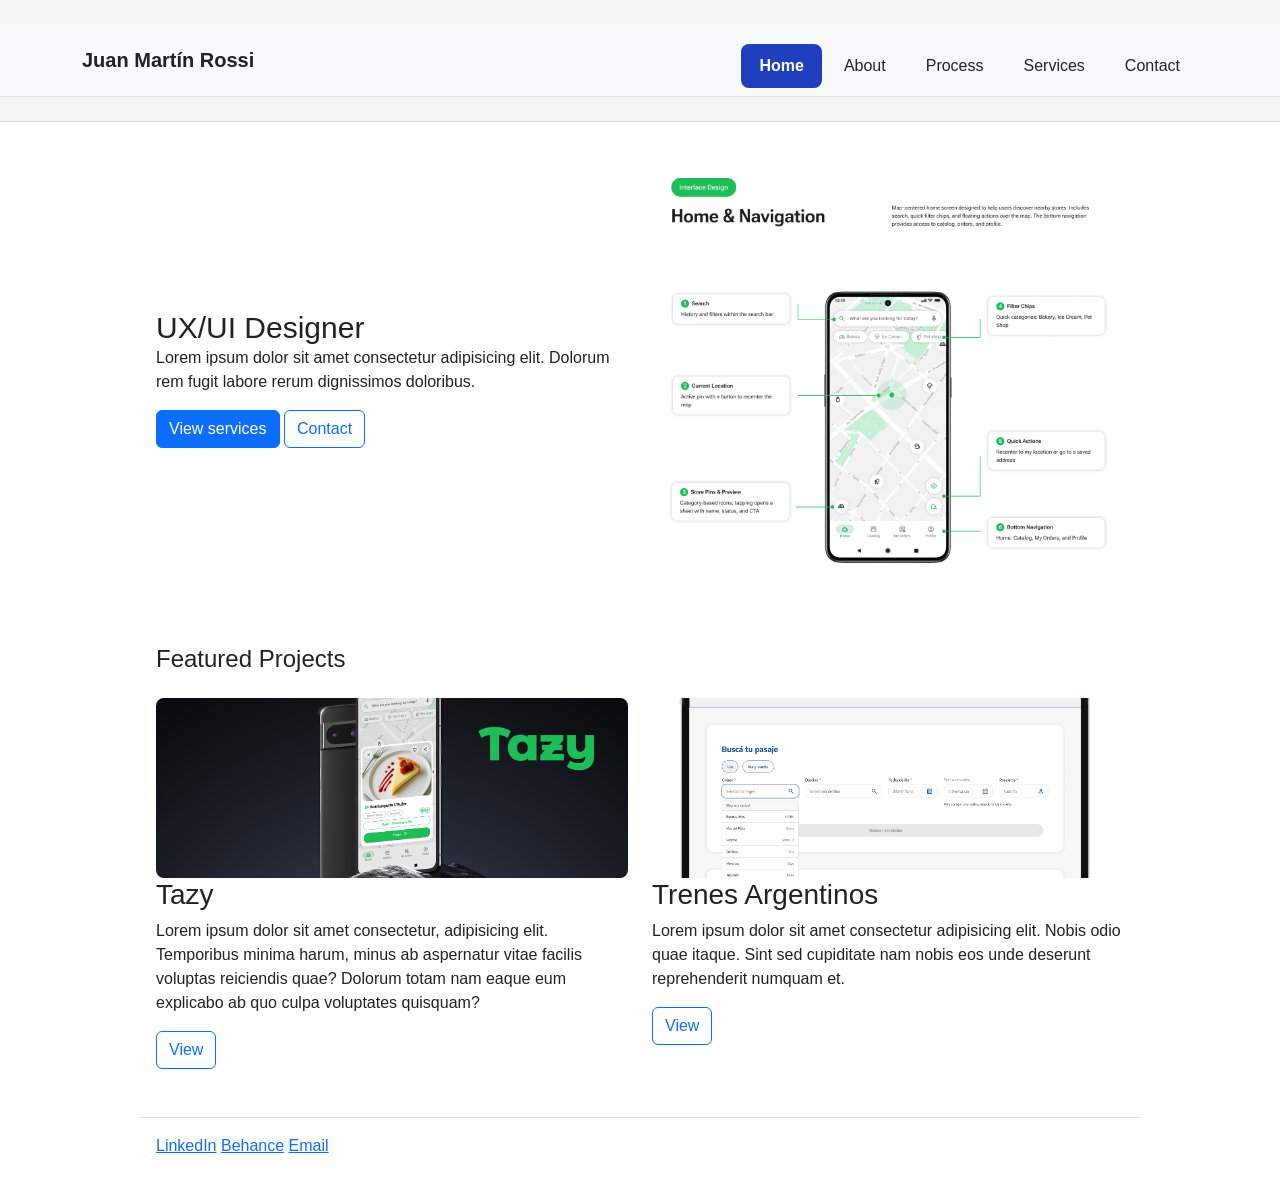
<file: index.html>
<!DOCTYPE html>
<html lang="en">
<head>
    <meta charset="UTF-8">
    <meta name="viewport" content="width=device-width, initial-scale=1.0">
    <link href="https://cdn.jsdelivr.net/npm/bootstrap@5.3.8/dist/css/bootstrap.min.css" rel="stylesheet" integrity="sha384-sRIl4kxILFvY47J16cr9ZwB07vP4J8+LH7qKQnuqkuIAvNWLzeN8tE5YBujZqJLB" crossorigin="anonymous">
    <link rel="stylesheet" href="css/style.css">
    <title>Juan Martín Rossi | UX/UI Designer</title>
</head>
<body>
    <!-- Header + main navigation -->
  <header>
  <nav class="navbar navbar-expand-md bg-light border-bottom">
    <div class="container">
      <a class="navbar-brand fw-semibold" href="index.html">Juan Martín Rossi</a>

      <button class="navbar-toggler" type="button" data-bs-toggle="collapse" data-bs-target="#mainNav"
        aria-controls="mainNav" aria-expanded="false" aria-label="Toggle navigation">
        <span class="navbar-toggler-icon"></span>
      </button>

      <div class="collapse navbar-collapse" id="mainNav">
        <ul class="navbar-nav ms-auto gap-1">
          <li class="nav-item"><a class="nav-link active" aria-current="page" href="index.html">Home</a></li>
          <li class="nav-item"><a class="nav-link" href="pages/about.html">About</a></li>
          <li class="nav-item"><a class="nav-link" href="pages/process.html">Process</a></li>
          <li class="nav-item"><a class="nav-link" href="pages/services.html">Services</a></li>
          <li class="nav-item"><a class="nav-link" href="pages/contact.html">Contact</a></li>
        </ul>
      </div>
    </div>
  </nav>
</header>


    <!-- hero section -->
    <main>
        <!-- HERO -->
        <section class="hero">
            <div class="hero-content">
 <h1>UX/UI Designer</h1>
            <p>Lorem ipsum dolor sit amet consectetur adipisicing elit. Dolorum rem fugit labore rerum dignissimos doloribus.            
            </p>
        <div class="hero-actions">
  <a class="btn btn-primary" href="pages/services.html">View services</a>
  <a class="btn btn-outline-primary" href="pages/contact.html">Contact</a>
</div>
            </div>
           
            <div class="hero-media">
                <img src="img/hero-placerholder.png" alt="Proyecto Tazy App">
            </div>
        </section>

        <!-- Project (2 Cards) -->
      <section class="projects">
    <h2>Featured Projects</h2>

    <div class="projects-grid">
        <div class="project-card">
            <img src="img/project-tazy.png" alt="Tazy project preview">
            <h3>Tazy</h3>
            <p>Lorem ipsum dolor sit amet consectetur, adipisicing elit. Temporibus minima harum, minus ab aspernatur vitae facilis voluptas reiciendis quae? Dolorum totam nam eaque eum explicabo ab quo culpa voluptates quisquam?</p>
            <a class="btn btn-outline-primary" href="#">View</a>
        </div>

        <div class="project-card">
            <img src="img/project-trenes.png" alt="Trenes Argentinos project preview">
            <h3>Trenes Argentinos</h3>
            <p>Lorem ipsum dolor sit amet consectetur adipisicing elit. Nobis odio quae itaque. Sint sed cupiditate nam nobis eos unde deserunt reprehenderit numquam et.</p>
            <a class="btn btn-outline-primary" href="#">View</a>
        </div>
    </div>
</section>
    </main>

    <!-- footer: external links -->
    <footer>
        <p>
        <a href="https://www.linkedin.com/in/jmartinrossi/" target="_blank">LinkedIn</a>
        <a href="https://www.behance.net/juanmartinrossi" target="_blank">Behance</a>
        <a href="mailto:juanmartinrossi.design@gmail.com">Email</a>
        </p>
    </footer>
    <script src="https://cdn.jsdelivr.net/npm/bootstrap@5.3.8/dist/js/bootstrap.bundle.min.js" integrity="sha384-FKyoEForCGlyvwx9Hj09JcYn3nv7wiPVlz7YYwJrWVcXK/BmnVDxM+D2scQbITxI" crossorigin="anonymous"></script>
</body>
</html>
</file>
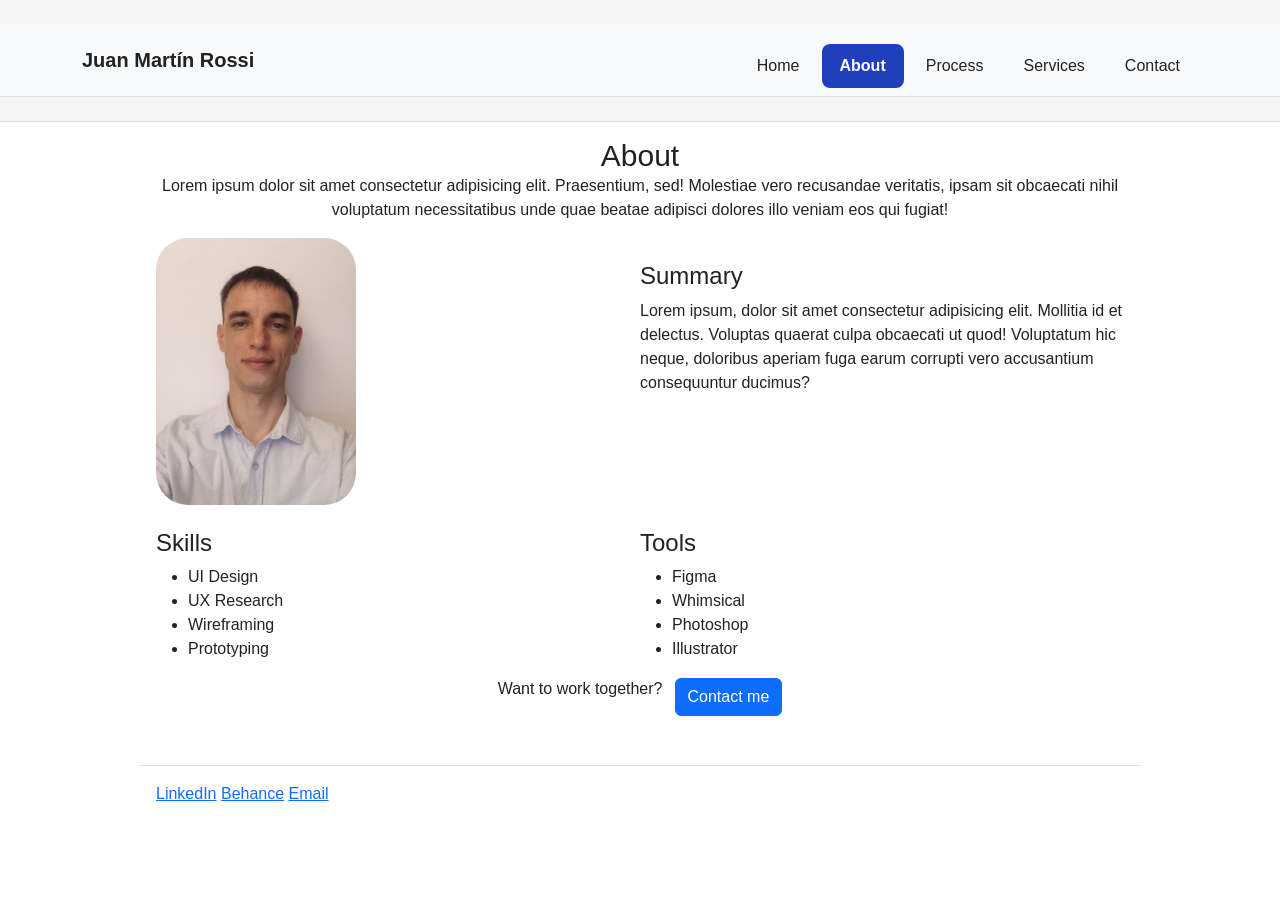
<file: pages/about.html>
<!DOCTYPE html>
<html lang="en">
<head>
    <meta charset="UTF-8">
    <meta name="viewport" content="width=device-width, initial-scale=1.0">
    <link href="https://cdn.jsdelivr.net/npm/bootstrap@5.3.8/dist/css/bootstrap.min.css" rel="stylesheet" integrity="sha384-sRIl4kxILFvY47J16cr9ZwB07vP4J8+LH7qKQnuqkuIAvNWLzeN8tE5YBujZqJLB" crossorigin="anonymous">
    <link rel="stylesheet" href="../css/style.css">
    <title>About | Juan Martín Rossi</title>
</head>
<body>
    <!-- header + main navigation -->
    <header>
  <nav class="navbar navbar-expand-md bg-light border-bottom">
    <div class="container">
      <!-- OJO: desde /pages para ir al home es ../index.html -->
      <a class="navbar-brand fw-semibold" href="../index.html">Juan Martín Rossi</a>

      <button
        class="navbar-toggler"
        type="button"
        data-bs-toggle="collapse"
        data-bs-target="#mainNav"
        aria-controls="mainNav"
        aria-expanded="false"
        aria-label="Toggle navigation"
      >
        <span class="navbar-toggler-icon"></span>
      </button>

      <div class="collapse navbar-collapse" id="mainNav">
        <ul class="navbar-nav ms-auto gap-1">
          <li class="nav-item">
            <a class="nav-link" href="../index.html">Home</a>
          </li>

          <li class="nav-item">
            <a class="nav-link active" aria-current="page" href="about.html">About</a>
          </li>

          <li class="nav-item">
            <a class="nav-link" href="process.html">Process</a>
          </li>

          <li class="nav-item">
            <a class="nav-link" href="services.html">Services</a>
          </li>

          <li class="nav-item">
            <a class="nav-link" href="contact.html">Contact</a>
          </li>
        </ul>
      </div>
    </div>
  </nav>
</header>


    <!-- main content -->

     <main>
        <section class="about">
            <h1>About</h1>
            <p>Lorem ipsum dolor sit amet consectetur adipisicing elit. Praesentium, sed! Molestiae vero recusandae veritatis, ipsam sit obcaecati nihil voluptatum necessitatibus unde quae beatae adipisci dolores illo veniam eos qui fugiat!</p>
        </section>

        <!-- about layout: image + summary -->
<section class="about-intro">
       <!-- Image placeholder -->
          <div>
            <img class="profile-photo" src="../img/profile-placeholder.jpg" alt="Profile photo placeholder">
          </div>

<div>
<h2>Summary</h2>
           <div>
            <p>Lorem ipsum, dolor sit amet consectetur adipisicing elit. Mollitia id et delectus. Voluptas quaerat culpa obcaecati ut quod! Voluptatum hic neque, doloribus aperiam fuga earum corrupti vero accusantium consequuntur ducimus?</p>
           </div>
</div>
      
</section>

           <section class="skills-tools">
            <div class="skills">
            <h2>Skills</h2>
            <ul>
                <li>UI Design</li>
                <li>UX Research</li>
                <li>Wireframing</li>
                <li>Prototyping</li>
            </ul>
            </div>
           
<div class="tools">
    <h2>Tools</h2>
            <ul>
                <li>Figma</li>
                <li>Whimsical</li>
                <li>Photoshop</li>
                <li>Illustrator</li>
            </ul>
</div>
            
           </section>

           <!-- CTA -->

            <section class="want-to-work">
                <p>Want to work together?</p>
                <a class="btn btn-primary" href="contact.html">Contact me</a>
            </section>
     </main>

     <!-- footer -->
      
  <footer>
        <p>
        <a href="https://www.linkedin.com/in/jmartinrossi/" target="_blank">LinkedIn</a>
        <a href="https://www.behance.net/juanmartinrossi" target="_blank">Behance</a>
        <a href="mailto:juanmartinrossi.design@gmail.com">Email</a>
        </p>
    </footer>    
    <script src="https://cdn.jsdelivr.net/npm/bootstrap@5.3.8/dist/js/bootstrap.bundle.min.js" integrity="sha384-FKyoEForCGlyvwx9Hj09JcYn3nv7wiPVlz7YYwJrWVcXK/BmnVDxM+D2scQbITxI" crossorigin="anonymous"></script>
</body>
</html>
</file>
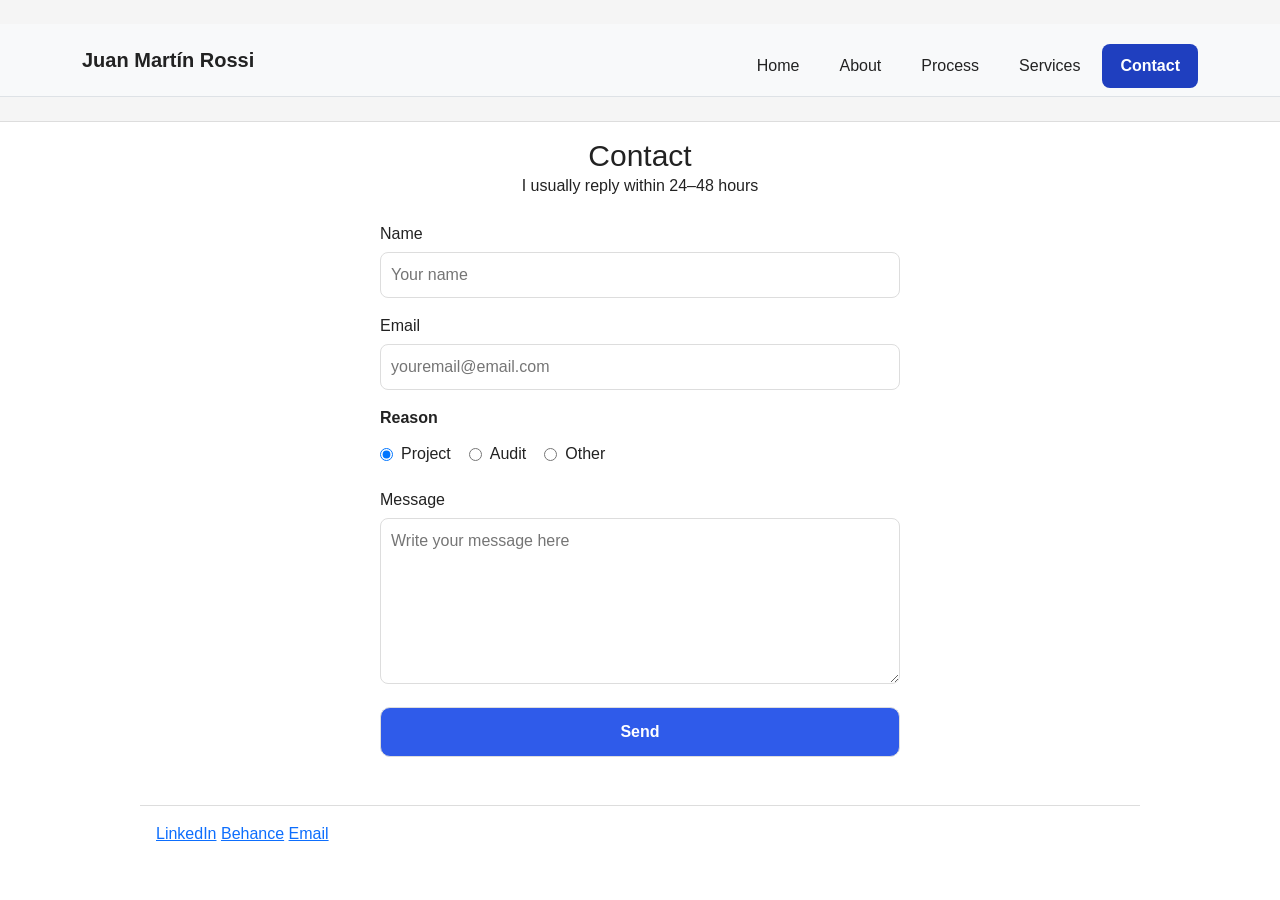
<file: pages/contact.html>
<!DOCTYPE html>
<html lang="en">
<head>
  <meta charset="UTF-8" />
  <meta name="viewport" content="width=device-width, initial-scale=1.0" />

  <!-- Bootstrap -->
  <link href="https://cdn.jsdelivr.net/npm/bootstrap@5.3.8/dist/css/bootstrap.min.css"
        rel="stylesheet"
        integrity="sha384-sRIl4kxILFvY47J16cr9ZwB07vP4J8+LH7qKQnuqkuIAvNWLzeN8tE5YBujZqJLB"
        crossorigin="anonymous">

  <!-- Your CSS -->
  <link rel="stylesheet" href="../css/style.css" />

  <title>Contact | Juan Martín Rossi</title>
</head>

<body>
  <header>
    <nav class="navbar navbar-expand-md bg-light border-bottom">
      <div class="container">
        <a class="navbar-brand fw-semibold" href="../index.html">Juan Martín Rossi</a>

        <button class="navbar-toggler" type="button" data-bs-toggle="collapse" data-bs-target="#mainNav"
          aria-controls="mainNav" aria-expanded="false" aria-label="Toggle navigation">
          <span class="navbar-toggler-icon"></span>
        </button>

        <div class="collapse navbar-collapse" id="mainNav">
          <ul class="navbar-nav ms-auto gap-1">
            <li class="nav-item"><a class="nav-link" href="../index.html">Home</a></li>
            <li class="nav-item"><a class="nav-link" href="about.html">About</a></li>
            <li class="nav-item"><a class="nav-link" href="process.html">Process</a></li>
            <li class="nav-item"><a class="nav-link" href="services.html">Services</a></li>
            <li class="nav-item"><a class="nav-link active" aria-current="page" href="contact.html">Contact</a></li>
          </ul>
        </div>
      </div>
    </nav>
  </header>

  <main>
    <section class="contact">
      <h1>Contact</h1>
      <p>I usually reply within 24–48 hours</p>

      <form action="#" method="post">
        <div>
          <label for="name">Name</label>
          <input type="text" name="name" id="name" placeholder="Your name" required>
        </div>

        <div>
          <label for="email">Email</label>
          <input type="email" name="email" id="email" placeholder="youremail@email.com" required>
        </div>

        <div class="reason">
          <p>Reason</p>

          <label class="reason-option">
            <input type="radio" id="reason-project" name="reason" value="project" checked>
            Project
          </label>

          <label class="reason-option">
            <input type="radio" id="reason-audit" name="reason" value="audit">
            Audit
          </label>

          <label class="reason-option">
            <input type="radio" id="reason-other" name="reason" value="other">
            Other
          </label>
        </div>

        <div>
          <label for="message">Message</label>
          <textarea name="message" id="message" rows="6" placeholder="Write your message here" required></textarea>
        </div>

        <button type="submit">Send</button>
      </form>
    </section>
  </main>

  <footer>
    <p>
      <a href="https://www.linkedin.com/in/jmartinrossi/" target="_blank">LinkedIn</a>
      <a href="https://www.behance.net/juanmartinrossi" target="_blank">Behance</a>
      <a href="mailto:juanmartinrossi.design@gmail.com">Email</a>
    </p>
  </footer>

  <script src="https://cdn.jsdelivr.net/npm/bootstrap@5.3.8/dist/js/bootstrap.bundle.min.js"
          integrity="sha384-FKyoEForCGlyvwx9Hj09JcYn3nv7wiPVlz7YYwJrWVcXK/BmnVDxM+D2scQbITxI"
          crossorigin="anonymous"></script>
</body>
</html>
</file>
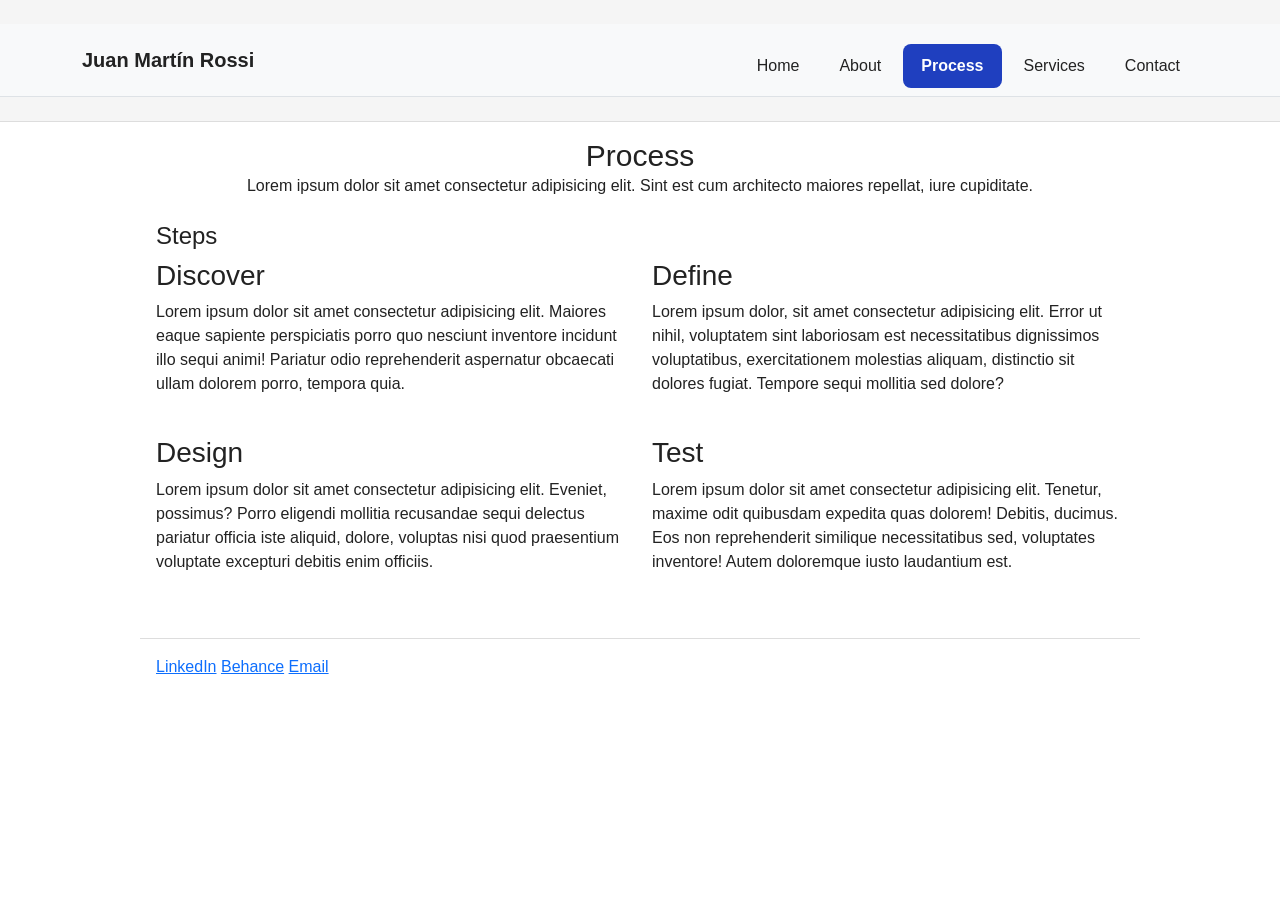
<file: pages/process.html>
<!DOCTYPE html>
<html lang="en">
<head>
  <meta charset="UTF-8">
  <meta name="viewport" content="width=device-width, initial-scale=1.0">
  <link href="https://cdn.jsdelivr.net/npm/bootstrap@5.3.8/dist/css/bootstrap.min.css" rel="stylesheet" integrity="sha384-sRIl4kxILFvY47J16cr9ZwB07vP4J8+LH7qKQnuqkuIAvNWLzeN8tE5YBujZqJLB" crossorigin="anonymous">
  <link rel="stylesheet" href="../css/style.css">
  <title>Process | Juan Martín Rossi</title>
</head>
<body>
  <header>
    <nav class="navbar navbar-expand-md bg-light border-bottom">
      <div class="container">
        <a class="navbar-brand fw-semibold" href="../index.html">Juan Martín Rossi</a>

        <button class="navbar-toggler" type="button" data-bs-toggle="collapse" data-bs-target="#mainNav"
          aria-controls="mainNav" aria-expanded="false" aria-label="Toggle navigation">
          <span class="navbar-toggler-icon"></span>
        </button>

        <div class="collapse navbar-collapse" id="mainNav">
          <ul class="navbar-nav ms-auto gap-1">
            <li class="nav-item"><a class="nav-link" href="../index.html">Home</a></li>
            <li class="nav-item"><a class="nav-link" href="about.html">About</a></li>
            <li class="nav-item"><a class="nav-link active" aria-current="page" href="process.html">Process</a></li>
            <li class="nav-item"><a class="nav-link" href="services.html">Services</a></li>
            <li class="nav-item"><a class="nav-link" href="contact.html">Contact</a></li>
          </ul>
        </div>
      </div>
    </nav>
  </header>

  <main>
    <section class="process">
      <h1>Process</h1>
      <p>Lorem ipsum dolor sit amet consectetur adipisicing elit. Sint est cum architecto maiores repellat, iure cupiditate.</p>
    </section>

    <section>
      <h2>Steps</h2>

      <div class="discover">
        <div>
          <h3>Discover</h3>
          <p>Lorem ipsum dolor sit amet consectetur adipisicing elit. Maiores eaque sapiente perspiciatis porro quo nesciunt inventore incidunt illo sequi animi! Pariatur odio reprehenderit aspernatur obcaecati ullam dolorem porro, tempora quia.</p>
        </div>

        <div>
          <h3>Define</h3>
          <p>Lorem ipsum dolor, sit amet consectetur adipisicing elit. Error ut nihil, voluptatem sint laboriosam est necessitatibus dignissimos voluptatibus, exercitationem molestias aliquam, distinctio sit dolores fugiat. Tempore sequi mollitia sed dolore?</p>
        </div>

        <div>
          <h3>Design</h3>
          <p>Lorem ipsum dolor sit amet consectetur adipisicing elit. Eveniet, possimus? Porro eligendi mollitia recusandae sequi delectus pariatur officia iste aliquid, dolore, voluptas nisi quod praesentium voluptate excepturi debitis enim officiis.</p>
        </div>

        <div>
          <h3>Test</h3>
          <p>Lorem ipsum dolor sit amet consectetur adipisicing elit. Tenetur, maxime odit quibusdam expedita quas dolorem! Debitis, ducimus. Eos non reprehenderit similique necessitatibus sed, voluptates inventore! Autem doloremque iusto laudantium est.</p>
        </div>
      </div>
    </section>
  </main>

  <footer>
    <p>
      <a href="https://www.linkedin.com/in/jmartinrossi/" target="_blank">LinkedIn</a>
      <a href="https://www.behance.net/juanmartinrossi" target="_blank">Behance</a>
      <a href="mailto:juanmartinrossi.design@gmail.com">Email</a>
    </p>
  </footer>

  <script src="https://cdn.jsdelivr.net/npm/bootstrap@5.3.8/dist/js/bootstrap.bundle.min.js" integrity="sha384-FKyoEForCGlyvwx9Hj09JcYn3nv7wiPVlz7YYwJrWVcXK/BmnVDxM+D2scQbITxI" crossorigin="anonymous"></script>
</body>
</html>
</file>
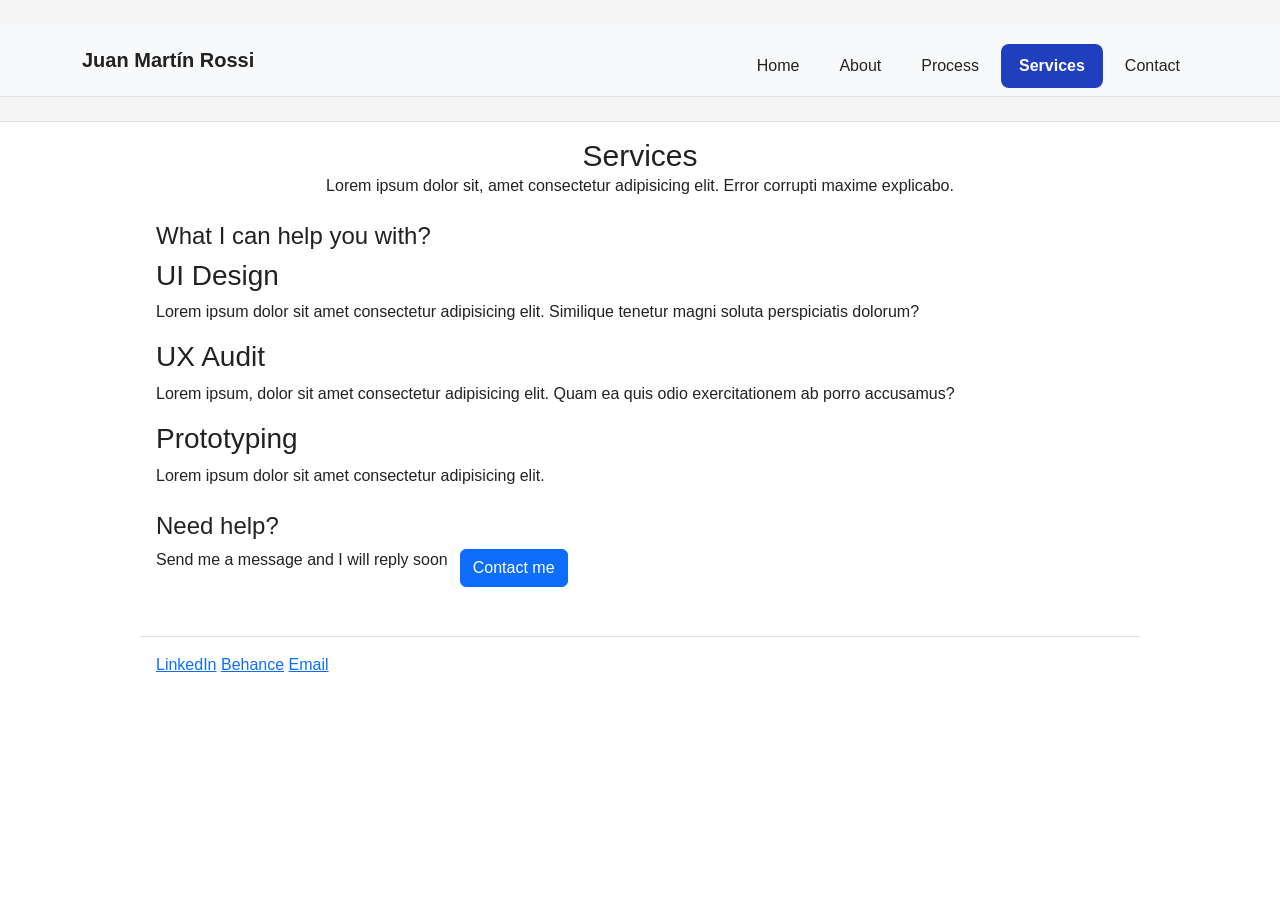
<file: pages/services.html>
<!DOCTYPE html>
<html lang="en">
<head>
  <meta charset="UTF-8">
  <meta name="viewport" content="width=device-width, initial-scale=1.0">
  <link href="https://cdn.jsdelivr.net/npm/bootstrap@5.3.8/dist/css/bootstrap.min.css" rel="stylesheet" integrity="sha384-sRIl4kxILFvY47J16cr9ZwB07vP4J8+LH7qKQnuqkuIAvNWLzeN8tE5YBujZqJLB" crossorigin="anonymous">
  <link rel="stylesheet" href="../css/style.css">
  <title>Services | Juan Martín Rossi</title>
</head>
<body>
  <header>
    <nav class="navbar navbar-expand-md bg-light border-bottom">
      <div class="container">
        <a class="navbar-brand fw-semibold" href="../index.html">Juan Martín Rossi</a>

        <button class="navbar-toggler" type="button" data-bs-toggle="collapse" data-bs-target="#mainNav"
          aria-controls="mainNav" aria-expanded="false" aria-label="Toggle navigation">
          <span class="navbar-toggler-icon"></span>
        </button>

        <div class="collapse navbar-collapse" id="mainNav">
          <ul class="navbar-nav ms-auto gap-1">
            <li class="nav-item"><a class="nav-link" href="../index.html">Home</a></li>
            <li class="nav-item"><a class="nav-link" href="about.html">About</a></li>
            <li class="nav-item"><a class="nav-link" href="process.html">Process</a></li>
            <li class="nav-item"><a class="nav-link active" aria-current="page" href="services.html">Services</a></li>
            <li class="nav-item"><a class="nav-link" href="contact.html">Contact</a></li>
          </ul>
        </div>
      </div>
    </nav>
  </header>

  <main>
    <section class="services">
      <h1>Services</h1>
      <p>Lorem ipsum dolor sit, amet consectetur adipisicing elit. Error corrupti maxime explicabo.</p>
    </section>

    <section>
      <h2>What I can help you with?</h2>

      <h3>UI Design</h3>
      <p>Lorem ipsum dolor sit amet consectetur adipisicing elit. Similique tenetur magni soluta perspiciatis dolorum?</p>

      <h3>UX Audit</h3>
      <p>Lorem ipsum, dolor sit amet consectetur adipisicing elit. Quam ea quis odio exercitationem ab porro accusamus?</p>

      <h3>Prototyping</h3>
      <p>Lorem ipsum dolor sit amet consectetur adipisicing elit.</p>
    </section>

    <section>
      <h2>Need help?</h2>
      <div class="send">
        <p>Send me a message and I will reply soon</p>
        <a class="btn btn-primary" href="contact.html">Contact me</a>
      </div>
    </section>
  </main>

  <footer>
    <p>
      <a href="https://www.linkedin.com/in/jmartinrossi/" target="_blank">LinkedIn</a>
      <a href="https://www.behance.net/juanmartinrossi" target="_blank">Behance</a>
      <a href="mailto:juanmartinrossi.design@gmail.com">Email</a>
    </p>
  </footer>

  <script src="https://cdn.jsdelivr.net/npm/bootstrap@5.3.8/dist/js/bootstrap.bundle.min.js" integrity="sha384-FKyoEForCGlyvwx9Hj09JcYn3nv7wiPVlz7YYwJrWVcXK/BmnVDxM+D2scQbITxI" crossorigin="anonymous"></script>
</body>
</html>
</file>
<file: css/style.css>
/* ========== Reset / Base ========== */
* {
  box-sizing: border-box;
}

body {
  margin: 0;
  font-family: Arial, Helvetica, sans-serif;
  line-height: 1.5;
  color: #222;
}

img {
  max-width: 100%;
  height: auto;
  display: block;
}

/* ========== Layout general ========== */
header,
main,
footer {
  padding: 16px;
}

main,
footer {
  max-width: 1000px;
  margin: 0 auto;
}

/* ========== Header / Nav ========== */
header {
  text-align: center;
  padding: 24px 0;
  border-bottom: 1px solid #ddd;
  background-color: #f5f5f5;
}

nav ul {
  list-style: none;
  padding: 0;
  margin: 12px 0 0;
  display: flex;
  gap: 10px;
  flex-wrap: wrap;
  justify-content: center;
  align-items: center;
}

nav ul a {
  text-decoration: none;
  display: inline-block;
}

/* ========== Tipografía ========== */
h1 {
  margin: 0;
  font-size: 30px;
  color: #222;
}

h2 {
  margin-top: 24px;
  font-size: 24px;
}

/* ========== Footer ========== */
footer {
  border-top: 1px solid #ddd;
  margin-top: 32px;
}

/* ========== About (foto) ========== */
.profile-photo {
  width: 200px;
  max-width: 100%;
  height: auto;
  display: block;
  border-radius: 32px;
}

/* ========== Home: Hero ========== */
.hero {
  display: grid;
  gap: 24px;
  grid-template-columns: 1fr;
  align-items: center;
}

@media (min-width: 768px) {
  .hero {
    grid-template-columns: 1fr 1fr;
  }
}

.hero-media img {
  width: 100%;
  max-width: 480px;
  margin: 0 auto;
}

/* ========== Home: Projects ========== */
.projects {
  display: block;
}

.projects h2 {
  margin-bottom: 24px;
}

.projects-grid {
  display: grid;
  gap: 24px;
  grid-template-columns: 1fr;
  align-items: start;
}

@media (min-width: 768px) {
  .projects-grid {
    grid-template-columns: 1fr 1fr;
  }
}

.project-card img {
  width: 100%;
  max-width: 100%;
  height: 180px;
  object-fit: cover;
  border-radius: 8px;
}

/* ========== About page ========== */
.about {
  text-align: center;
}

.about-intro {
  display: grid;
  grid-template-columns: 1fr 1fr;
}

.skills-tools {
  display: grid;
  grid-template-columns: 1fr 1fr;
}

.want-to-work {
  display: flex;
  justify-content: center;
  align-items: center;
  text-align: center;
  gap: 12px;
}

/* ========== Process / Services ========== */
.process {
  text-align: center;
}

.discover {
  display: grid;
  grid-template-columns: 1fr 1fr;
  gap: 24px;
}

@media (max-width: 767px) {
  .discover {
    grid-template-columns: 1fr;
  }
}

.services {
  text-align: center;
}

/* ========== Contact page ========== */
.send {
  display: flex;
  justify-content: left;
  align-items: center;
  gap: 12px;
}

.contact {
  max-width: 520px;
  margin: 0 auto;
  text-align: center;
}

.contact form {
  margin-top: 24px;
  text-align: left;
}

.contact form > div {
  margin-bottom: 16px;
}

.contact label {
  display: block;
  margin-bottom: 6px;
}

.contact input,
.contact textarea {
  width: 100%;
  padding: 10px;
  border: 1px solid #ddd;
  border-radius: 8px;
  font: inherit;
}

/* Reason */
.contact .reason {
  display: flex;
  flex-wrap: wrap;
  gap: 12px 18px;
  align-items: center;
}

.contact .reason p {
  margin: 0;
  font-weight: 600;
  width: 100%;
}

.contact .reason-option {
  display: flex;
  align-items: center;
  gap: 8px;
  cursor: pointer;
}

/* Button */
.contact button {
  width: 100%;
  padding: 12px;
  border: 1px solid #ddd;
  border-radius: 10px;
  background: #2f5bea;
  color: white;
  font-weight: bold;
  cursor: pointer;
}

/* ========== Navbar Bootstrap overrides ========== */
.navbar-expand-md .navbar-nav .nav-link {
  color: #222;
  border-radius: 8px;
  padding: 10px 18px;
}

.navbar .nav-link:hover {
  background: #2f5bea;
  color: #fff;
}

.navbar .nav-link.active {
  background: #1f3fbf;
  color: #fff;
  font-weight: 600;
}

.navbar .nav-link:active {
  transform: scale(0.98);
}

.navbar .navbar-brand {
  color: #222;
  font-weight: 700;
  text-decoration: none;
}

.navbar .navbar-brand:hover,
.navbar .navbar-brand:focus {
  color: #2f5bea;
}

@media (max-width: 767px) {
  .about-intro,
  .skills-tools {
    grid-template-columns: 1fr;
    gap: 24px;
  }

  .want-to-work {
    flex-direction: column;
  }
}
</file>
